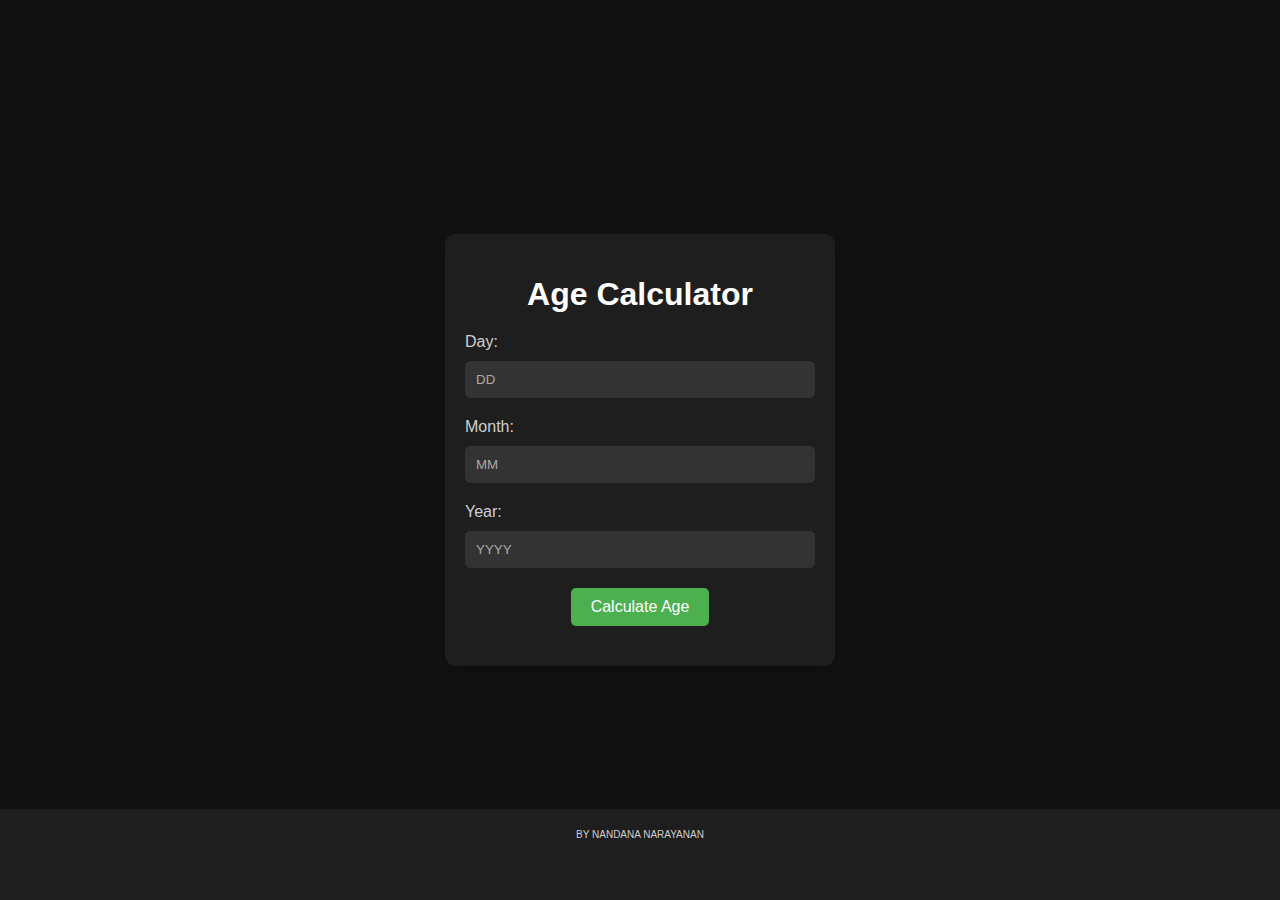
<file: agecalculator/index.html>
<!DOCTYPE html>
<html lang="en">
<head>
  <meta charset="UTF-8">
  <meta name="viewport" content="width=device-width, initial-scale=1.0">
  <title>Age Calculator</title>
  <link rel="stylesheet" href="style.css">
</head>
<body>
  <div class="container">
    <h1>Age Calculator</h1>
    <form id="ageForm">
      <label for="day">Day:</label>
      <input type="number" id="day" name="day" min="1" max="31" placeholder="DD" required>
      
      <label for="month">Month:</label>
      <input type="number" id="month" name="month" min="1" max="12" placeholder="MM" required>
      
      <label for="year">Year:</label>
      <input type="number" id="year" name="year" max="2024" placeholder="YYYY" required>
      
      <button type="button" onclick="calculateAge()">Calculate Age</button>
    </form>
    <div class="result" id="result"></div>
  </div>
  <footer>
    <p>BY NANDANA NARAYANAN</p>
  </footer>
  <script src="script.js"></script>
</body>
</html>
</file>
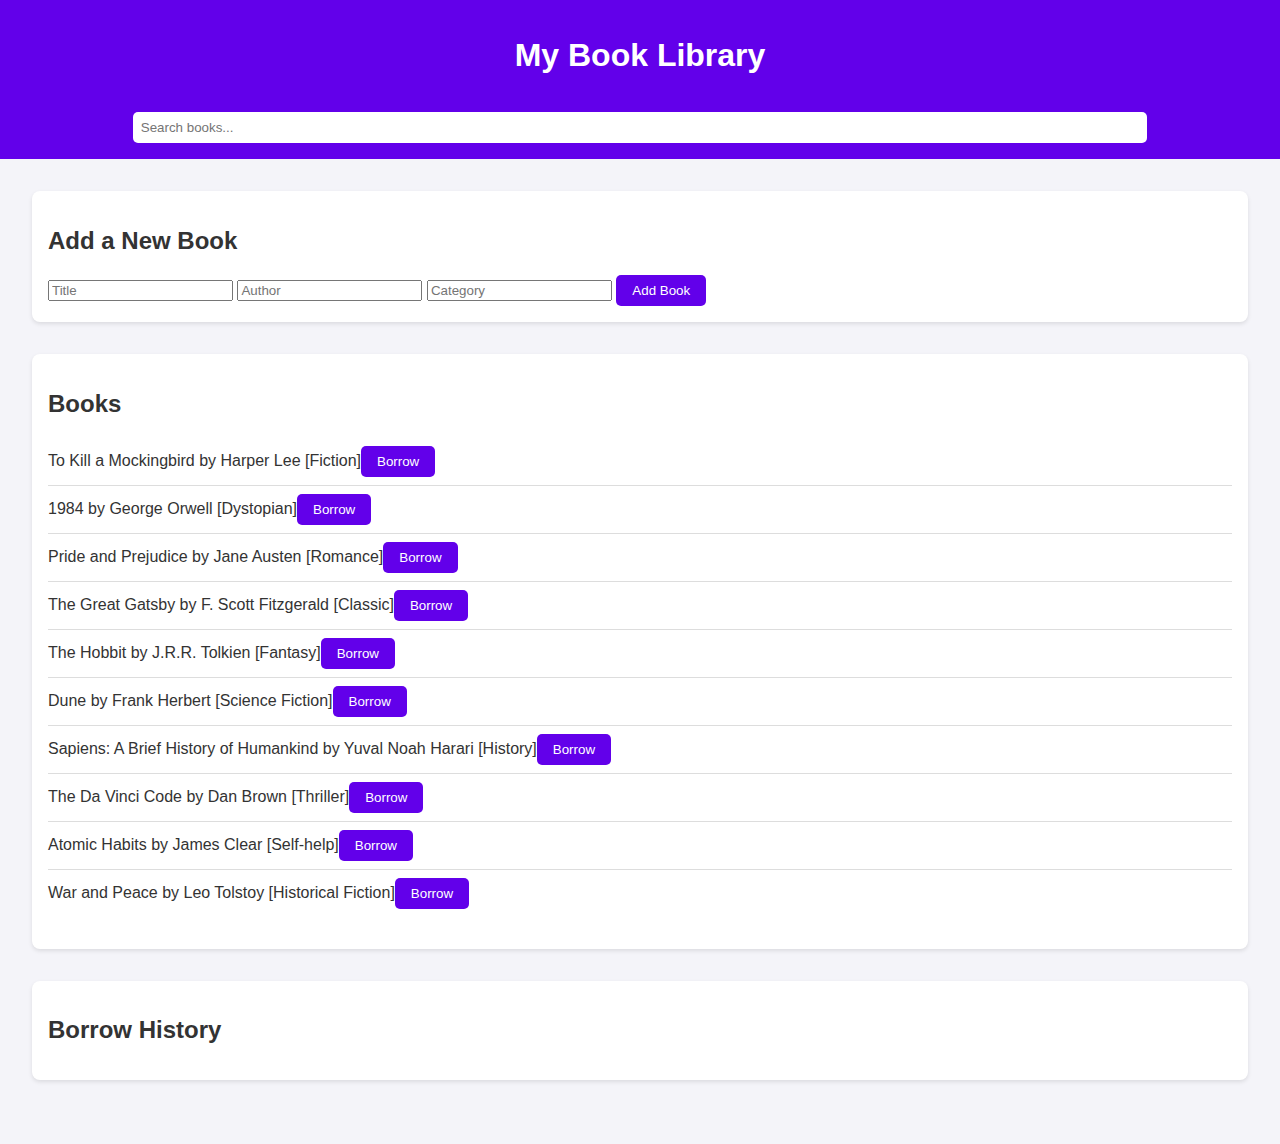
<file: booklibrary/index.html>
<!DOCTYPE html>
<html lang="en">
<head>
  <meta charset="UTF-8">
  <meta name="viewport" content="width=device-width, initial-scale=1.0">
  <title>Book Library</title>
  <link rel="stylesheet" href="styles.css">
</head>
<body>
  <header>
    <h1>My Book Library</h1>
    <input type="text" id="search-bar" placeholder="Search books...">
  </header>
  <main>
    <section id="book-form">
      <h2>Add a New Book</h2>
      <input type="text" id="book-title" placeholder="Title">
      <input type="text" id="book-author" placeholder="Author">
      <input type="text" id="book-category" placeholder="Category">
      <button id="add-book">Add Book</button>
    </section>
    <section id="book-list">
      <h2>Books</h2>
      <ul id="books"></ul>
    </section>
    <section id="borrow-history">
      <h2>Borrow History</h2>
      <ul id="history"></ul>
    </section>
  </main>
  <script src="script.js"></script>
</body>
</html>
</file>
<file: agecalculator/style.css>
body {
    font-family: 'Arial', sans-serif;
    background-color: #121212;
    color: #ffffff;
    display: flex;
    justify-content: center;
    align-items: center;
    height: 100vh;
    margin: 0;
  }
  
  .container {
    background-color: #1e1e1e;
    padding: 20px;
    box-shadow: 0px 4px 10px rgba(0, 0, 0, 0.3);
    border-radius: 10px;
    max-width: 350px;
    width: 100%;
    text-align: center;
  }
  
  h1 {
    margin-bottom: 20px;
    color: #ffffff;
  }
  
  label {
    font-size: 16px;
    margin-bottom: 10px;
    display: block;
    text-align: left;
    color: #cfcfcf;
  }
  
  input {
    padding: 10px;
    width: 100%;
    margin-bottom: 20px;
    border: 1px solid #333333;
    background-color: #333333;
    color: #ffffff;
    border-radius: 5px;
    box-sizing: border-box;
  }
  
  input::placeholder {
    color: #aaaaaa;
  }
  
  button {
    padding: 10px 20px;
    background-color: #4CAF50;
    color: white;
    border: none;
    border-radius: 5px;
    cursor: pointer;
    font-size: 16px;
  }
  
  button:hover {
    background-color: #45a049;
  }
  
  .result {
    font-size: 18px;
    margin-top: 20px;
    color: #b3b3b3;
  }
  
  button:focus, input:focus {
    outline: none;
    border-color: #4CAF50;
  }
  footer {
    text-align: center;
    padding-bottom: 60px;
    padding-top: 20px;
    background-color: #1e1e1e;
    color: #ffffff;
    width: 100%;
    position: fixed;
    bottom: 0;
  }
  
  footer p {
    margin: 0;
    font-size: 10px;
    color: #cfcfcf;
  }
</file>
<file: booklibrary/styles.css>
body {
    font-family: Arial, sans-serif;
    margin: 0;
    padding: 0;
    background-color: #f4f4f9;
    color: #333;
  }
  
  header {
    background-color: #6200ea;
    color: white;
    padding: 1rem;
    text-align: center;
  }
  
  header input {
    margin-top: 1rem;
    padding: 0.5rem;
    width: 80%;
    border: none;
    border-radius: 5px;
  }
  
  main {
    padding: 2rem;
  }
  
  section {
    margin-bottom: 2rem;
    background: white;
    border-radius: 8px;
    box-shadow: 0 2px 4px rgba(0, 0, 0, 0.1);
    padding: 1rem;
  }
  
  button {
    background-color: #6200ea;
    color: white;
    border: none;
    padding: 0.5rem 1rem;
    border-radius: 5px;
    cursor: pointer;
  }
  
  button:hover {
    background-color: #4500b5;
  }
  
  ul {
    list-style: none;
    padding: 0;
  }
  
  li {
    padding: 0.5rem 0;
    border-bottom: 1px solid #ddd;
  }
  
  li:last-child {
    border-bottom: none;
  }
</file>
